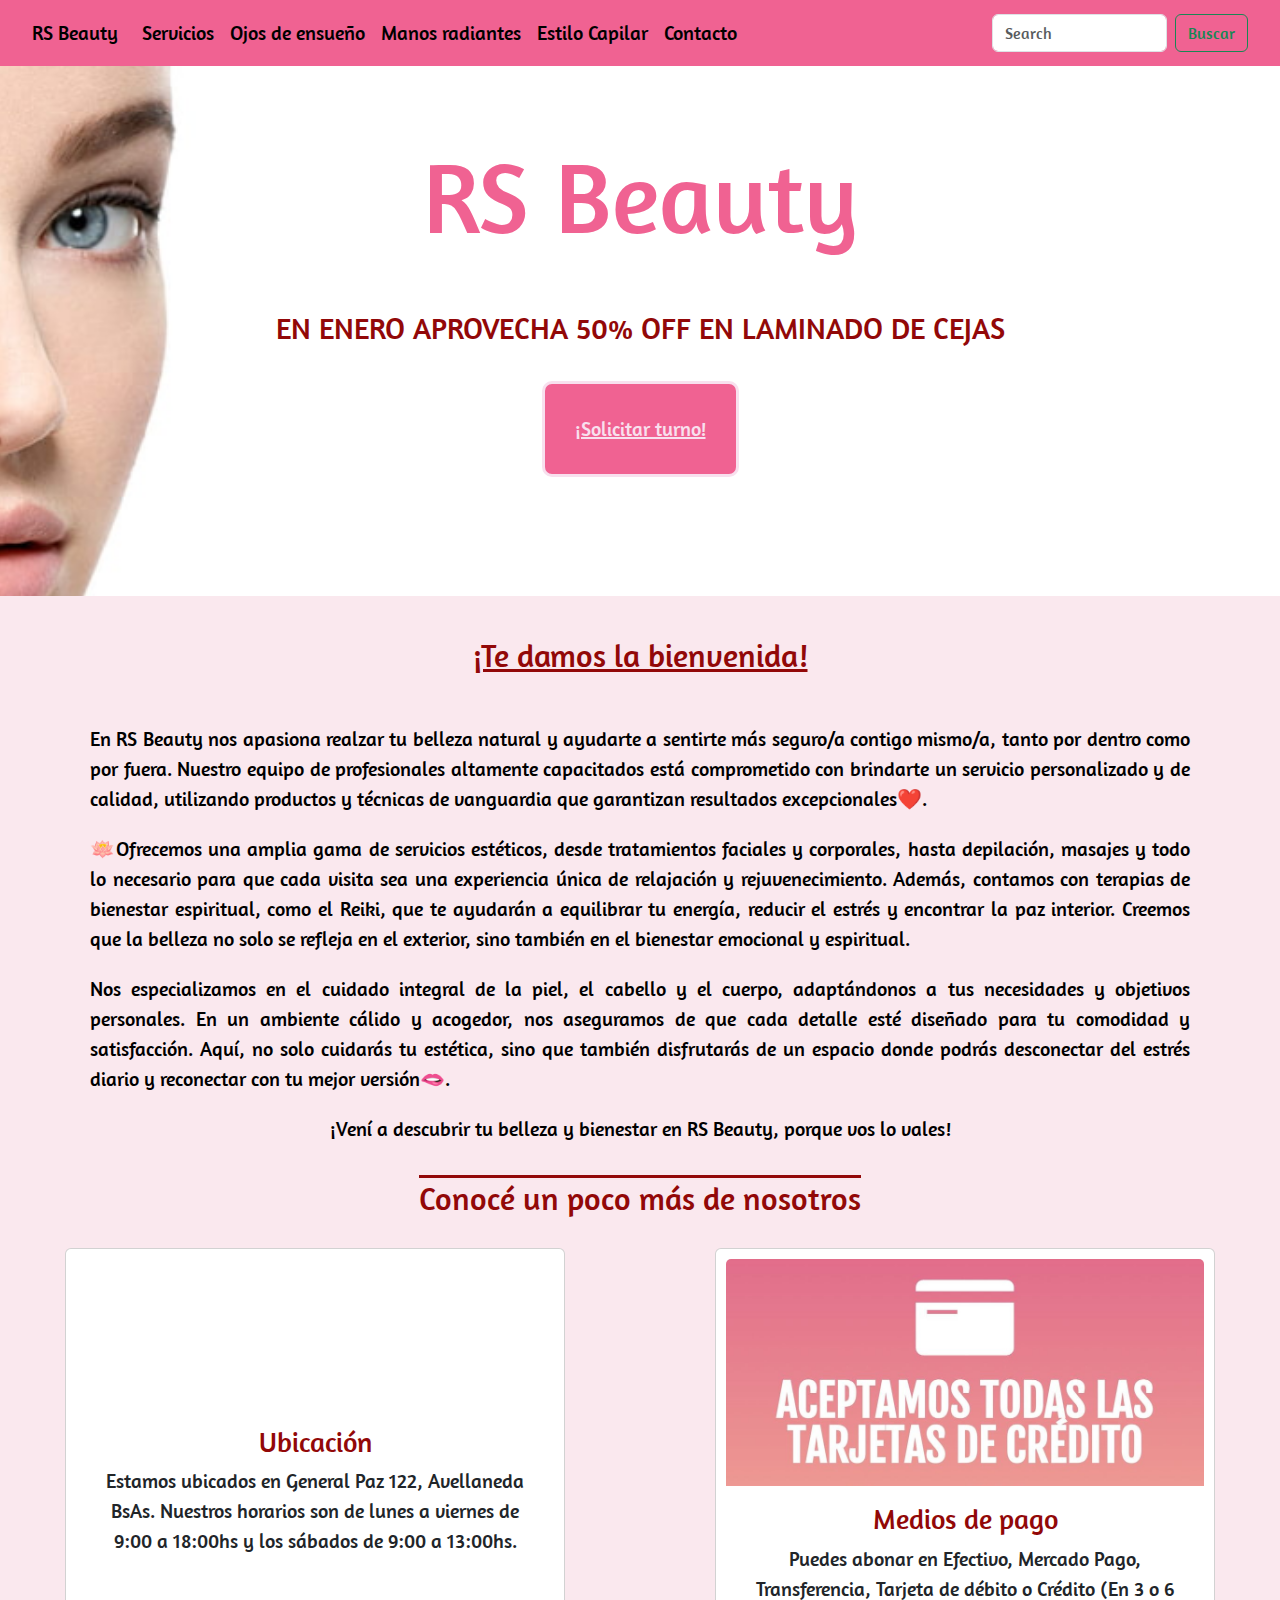
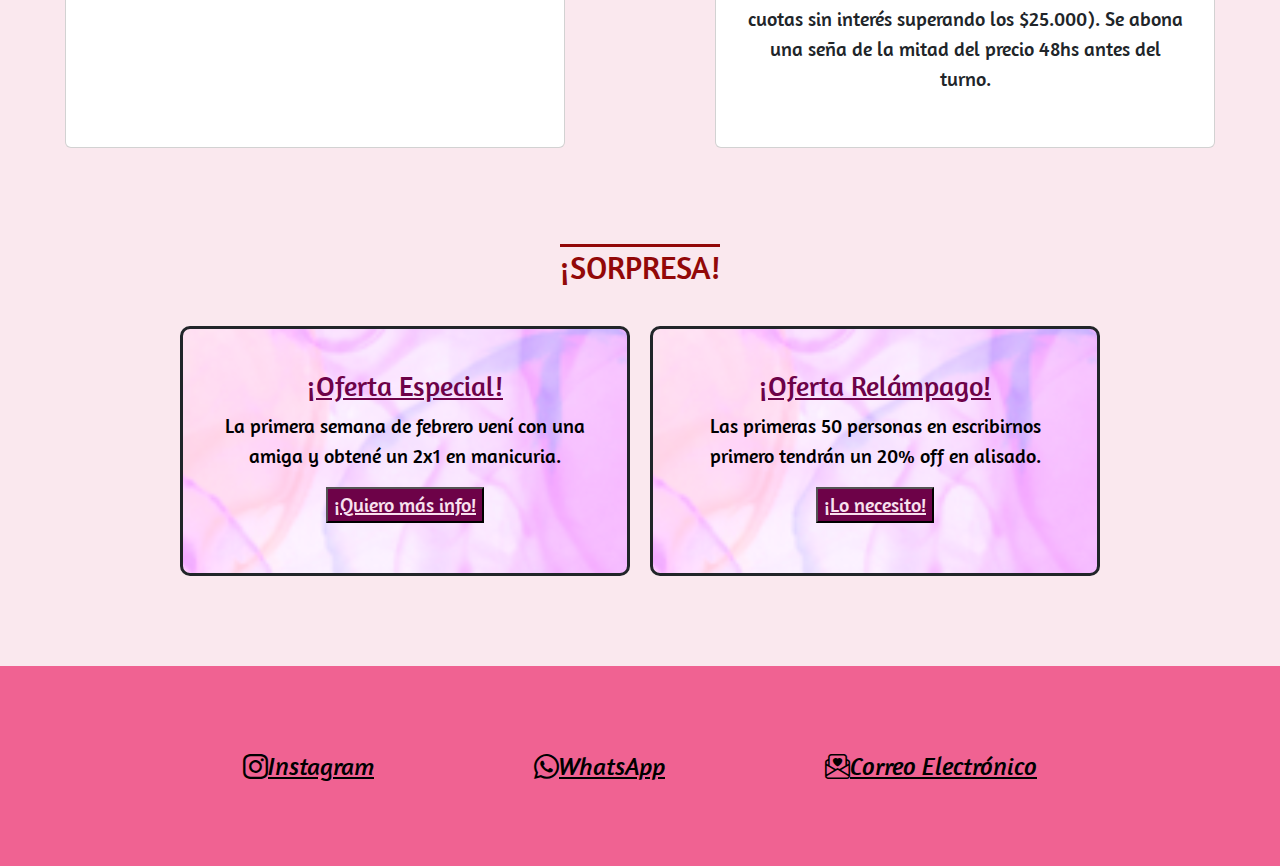
<file: index.html>
<!doctype html>
<html lang="en">
  <head>
    <meta charset="utf-8">
    <meta name="viewport" content="width=device-width, initial-scale=1">
    <meta name="description" content="Descubre los mejores servicios de estética: alisados, peinados, extensión de pestañas, diseño de cejas, manicura, depilación, reiki y masajes. Cuida tu bienestar y belleza en un solo lugar.">
    <meta name="keywords" content="estética, belleza, tratamientos, manicura, pedicura, peinados, alisado, pestañas, cejas, depilación, reiki, masajes, cosmética, maquillaje, cuidado, piel, bienestar, terapias, energía, uñas, capilar"> 
    <title>RS Beauty</title>
    <link href="https://cdn.jsdelivr.net/npm/bootstrap@5.3.3/dist/css/bootstrap.min.css" rel="stylesheet" integrity="sha384-QWTKZyjpPEjISv5WaRU9OFeRpok6YctnYmDr5pNlyT2bRjXh0JMhjY6hW+ALEwIH" crossorigin="anonymous">
    <link rel="stylesheet" href="./css/estilos.css">
    <link rel="stylesheet" href="https://cdnjs.cloudflare.com/ajax/libs/animate.css/4.1.1/animate.min.css"/>
    <link rel="icon" type="image/x-icon" href="./img/favicon.png">
  </head>

  <body>
    <header> <!-- ENCABEZADO -->
      <nav class="navbar navbar-expand-lg"> <!-- BARRA DE NAVEGACION -->
        <div class="container-fluid">
          <a class="navbar-brand" href="#">RS Beauty</a>
          <button class="navbar-toggler" type="button" data-bs-toggle="collapse" data-bs-target="#navbarSupportedContent" aria-controls="navbarSupportedContent" aria-expanded="false" aria-label="Toggle navigation">
            <span class="navbar-toggler-icon"></span>
          </button>
          <div class="collapse navbar-collapse" id="navbarSupportedContent">
            <ul class="navbar-nav me-auto mb-2 mb-lg-0">
              <li class="nav-item">
                <a class="nav-link" href="./pages/servicios.html">Servicios</a>
              </li>
              <li class="nav-item">
                <a class="nav-link" href="./pages/ojos.html">Ojos de ensueño</a>
              </li>
              <li class="nav-item">
                <a class="nav-link" href="./pages/manicuria.html">Manos radiantes</a>
              </li>
              <li class="nav-item">
                <a class="nav-link" href="./pages/peluqueria.html">Estilo Capilar</a>
              </li>
              <li class="nav-item">
                <a class="nav-link" href="#contacto">Contacto</a>
              </li>
            </ul>
            <form class="d-flex" role="search">
              <input class="form-control me-2" type="search" placeholder="Search" aria-label="Search">
              <button class="btn btn-outline-success" type="submit">Buscar</button>
            </form>
          </div>
        </div>
      </nav>
    </header>

    <main> <!-- CONTENIDO PRINCIPAL -->
      <section class="hero"> <!-- SECCION DE CONTENIDO -->
        <h1>RS Beauty</h1>
        <p class="animate__animated animate__bounce animate__heartBeat">EN ENERO APROVECHA 50% OFF EN LAMINADO DE CEJAS</p>
        <button type="button" class="boton"><a href="https://wa.me/1121565557" target="_blank">¡Solicitar turno!</a></button>
      </section>

      <section class="presentacion"> <!-- SECCION DE CONTENIDO -->
        <h2>¡Te damos la bienvenida!</h2>
        <p>En RS Beauty nos apasiona realzar tu belleza natural y ayudarte a sentirte más seguro/a contigo mismo/a, tanto por dentro como por fuera. Nuestro equipo de profesionales altamente capacitados está comprometido con brindarte un servicio personalizado y de calidad, utilizando productos y técnicas de vanguardia que garantizan resultados excepcionales❤️.</p>
        <p>🪷Ofrecemos una amplia gama de servicios estéticos, desde tratamientos faciales y corporales, hasta depilación, masajes y todo lo necesario para que cada visita sea una experiencia única de relajación y rejuvenecimiento. Además, contamos con terapias de bienestar espiritual, como el Reiki, que te ayudarán a equilibrar tu energía, reducir el estrés y encontrar la paz interior. Creemos que la belleza no solo se refleja en el exterior, sino también en el bienestar emocional y espiritual.</p>
        <p>Nos especializamos en el cuidado integral de la piel, el cabello y el cuerpo, adaptándonos a tus necesidades y objetivos personales. En un ambiente cálido y acogedor, nos aseguramos de que cada detalle esté diseñado para tu comodidad y satisfacción. Aquí, no solo cuidarás tu estética, sino que también disfrutarás de un espacio donde podrás desconectar del estrés diario y reconectar con tu mejor versión🫦.</p>
        <p class="texto">¡Vení a descubrir tu belleza y bienestar en RS Beauty, porque vos lo vales!</p>
      </section>

      <section class="datosimportantes"> <!-- SECCION DE CONTENIDO -->
        <h2>Conocé un poco más de nosotros</h2>

        <div class="datosimportantes-container">
          <div class="card" >
            <iframe src="https://www.google.com/maps/embed?pb=!1m18!1m12!1m3!1d3281.540786795752!2d-58.365027125011!3d-34.66629847293193!2m3!1f0!2f0!3f0!3m2!1i1024!2i768!4f13.1!3m3!1m2!1s0x95a3334f2e1b0ef1%3A0x464572e034587756!2sGral.%20Paz%20122%2C%20B1870%20Avellaneda%2C%20Provincia%20de%20Buenos%20Aires!5e0!3m2!1sen!2sar!4v1736721246218!5m2!1sen!2sar" loading="lazy" referrerpolicy="no-referrer-when-downgrade"></iframe>
            <div class="card-body">
              <h3>Ubicación</h3>
              <p class="card-text">Estamos ubicados en General Paz 122, Avellaneda BsAs. Nuestros horarios son de lunes a viernes de 9:00 a 18:00hs y los sábados de 9:00 a 13:00hs.</p>
            </div>
          </div>

          <div class="card" >
            <img src="./img/pagos.jpg" class="card-img-top" alt="Medios de pago">
            <div class="card-body">
              <h3>Medios de pago</h3>
              <p class="card-text">Puedes abonar en Efectivo, Mercado Pago, Transferencia, Tarjeta de débito o Crédito (En 3 o 6 cuotas sin interés superando los $25.000). Se abona una seña de la mitad del precio 48hs antes del turno.</p>
            </div>
          </div>
        </div>
      </section>
    </main>

    <aside> <!-- PROMOCION -->
      <section>
        <h2>¡SORPRESA!</h2>
      </section>
    
      <section class="aside-container">
        <div class="aside-promo1">
          <h3>¡Oferta Especial!</h3>
          <p>La primera semana de febrero vení con una amiga y obtené un 2x1 en manicuria.</p>
          <button type="button" class="asideboton" >
            <a href="https://wa.me/1121565557" target="_blank">¡Quiero más info!</a>
          </button>
        </div>
    
        <div class="aside-promo2">
          <h3>¡Oferta Relámpago!</h3>
          <p>Las primeras 50 personas en escribirnos primero tendrán un 20% off en alisado.</p>
          <button type="button" class="asideboton" >
            <a href="https://wa.me/1121565557" target="_blank">¡Lo necesito!</a>
          </button>
        </div>
      </section>
    </aside>

    <footer id="contacto"> <!-- PIE DE PAGINA -->
       <a href="https://www.instagram.com/rsbeautyok/" target="_blank"><i class="bi bi-instagram">Instagram</i></a>
       <a href="https://wa.me/1121565557" target="_blank"><i class="bi bi-whatsapp">WhatsApp</i></a> 
       <a href="mailto:brendanantes1@gmail.com" target="_blank"><i class="bi bi-envelope-paper-heart">Correo Electrónico</i></a> 
    </footer>

    <script src="https://cdn.jsdelivr.net/npm/bootstrap@5.3.3/dist/js/bootstrap.bundle.min.js" integrity="sha384-YvpcrYf0tY3lHB60NNkmXc5s9fDVZLESaAA55NDzOxhy9GkcIdslK1eN7N6jIeHz" crossorigin="anonymous"></script>
  </body>
</html>
</file>
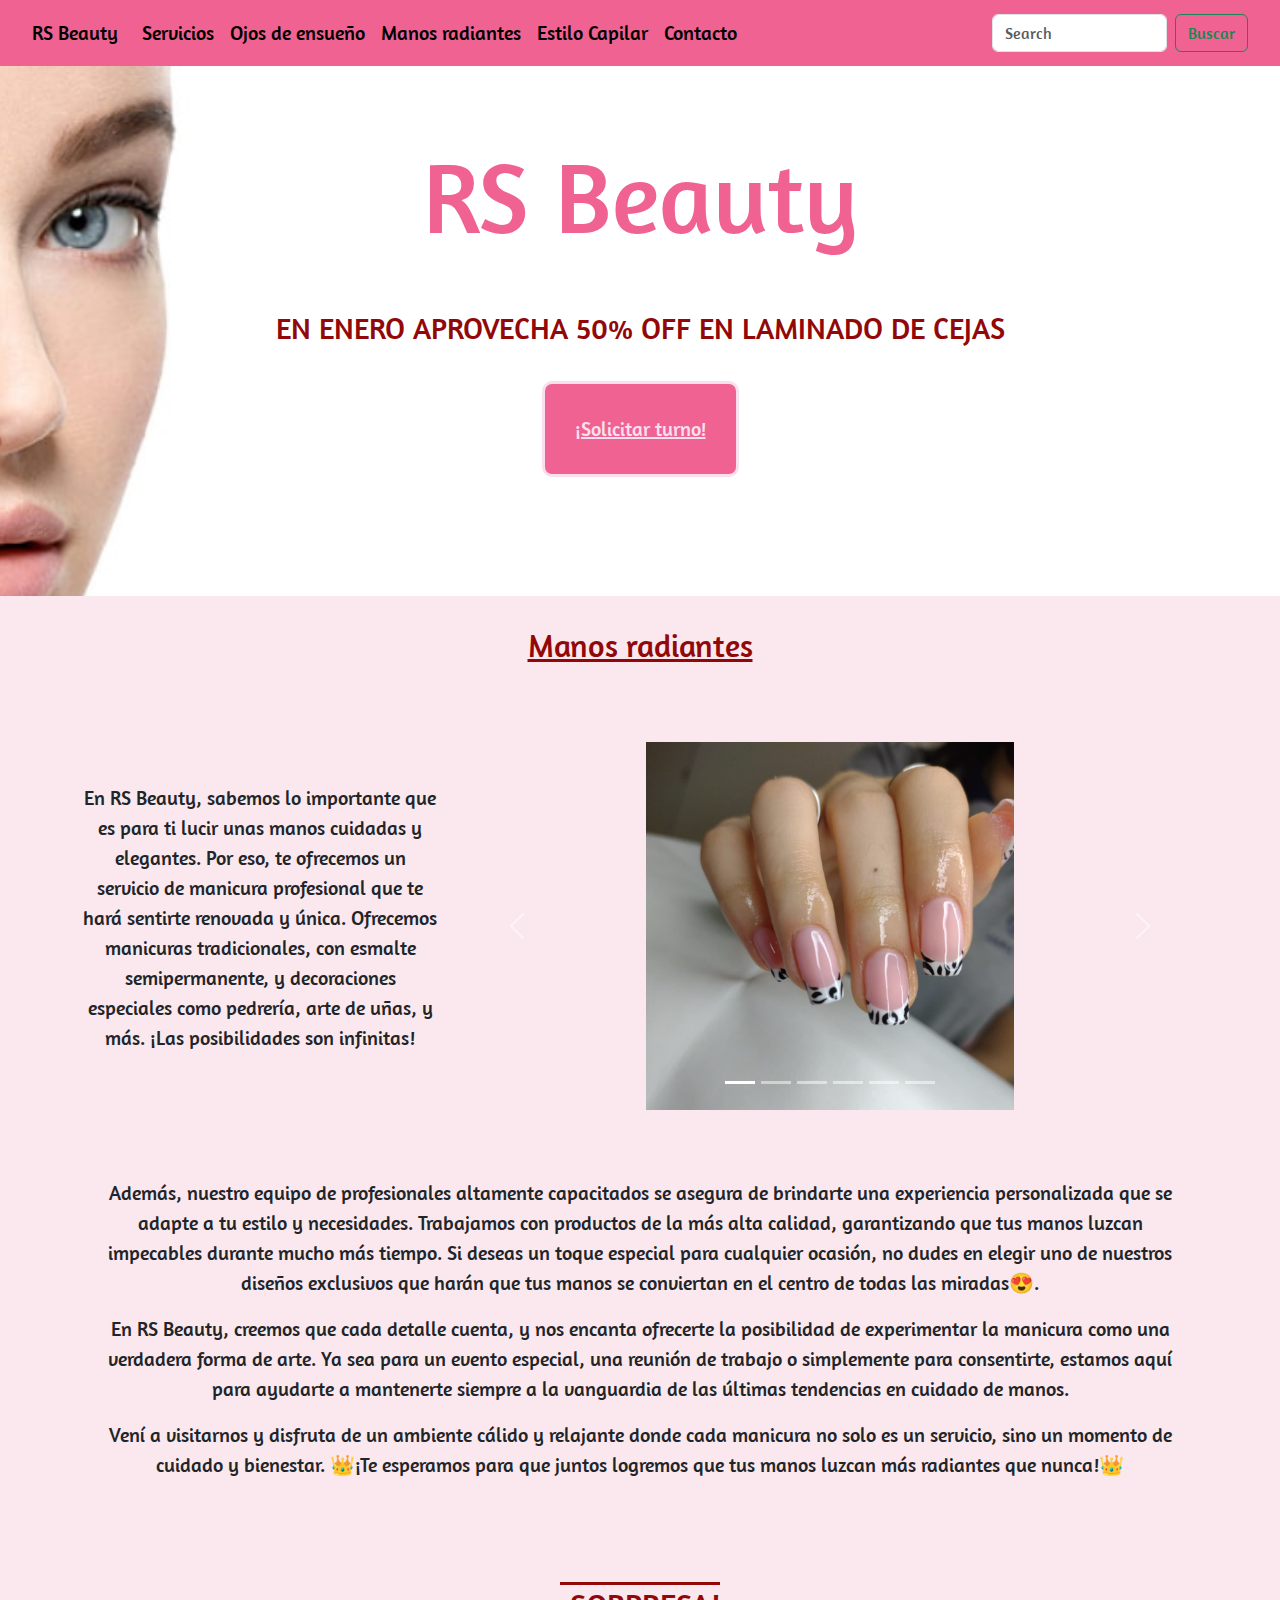
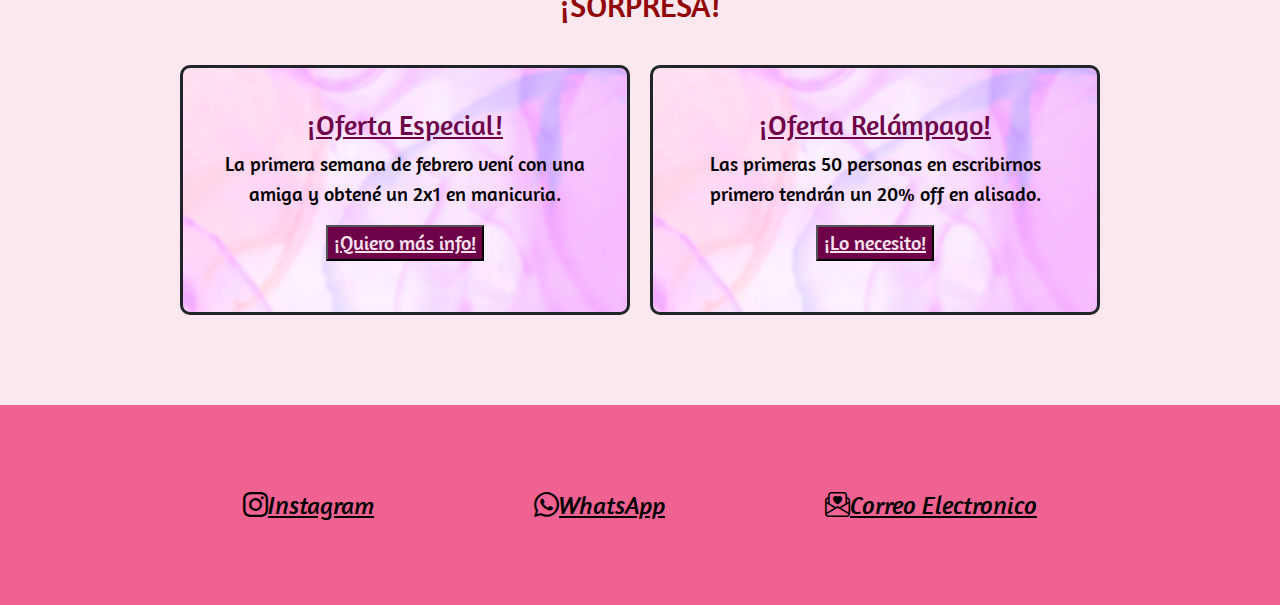
<file: pages/manicuria.html>
<!doctype html>
<html lang="en">
  <head>
    <meta charset="utf-8">
    <meta name="viewport" content="width=device-width, initial-scale=1">
    <meta name="description" content="Transforma tus manos con nuestros servicios de manicura. Disfruta de uñas impecables, diseños personalizados, esmaltado profesional y cuidado especializado. ¡Resalta tu belleza con nosotros!">
    <meta name="keywords" content="manicura, pedicura, uñas, esmaltado, perfectas, diseño, decoradas, semipermanente, común, gel, soft gel, acrílicas, cuidados, tratamientos, largas, saludables, esmalte, profesionales, personalizadas">
    <title>RS Beauty</title>
    <link href="https://cdn.jsdelivr.net/npm/bootstrap@5.3.3/dist/css/bootstrap.min.css" rel="stylesheet" integrity="sha384-QWTKZyjpPEjISv5WaRU9OFeRpok6YctnYmDr5pNlyT2bRjXh0JMhjY6hW+ALEwIH" crossorigin="anonymous">
    <link rel="stylesheet" href="../css/estilos.css">
    <link rel="icon" type="image/x-icon" href="../img/favicon.png">
  </head>

  <body>
    <header> <!--ENCABEZADO-->
      <nav class="navbar navbar-expand-lg"><!-- BARRA DE NAVEGACION-->
        <div class="container-fluid">
          <a class="navbar-brand" href="../index.html">RS Beauty</a>
          <button class="navbar-toggler" type="button" data-bs-toggle="collapse" data-bs-target="#navbarSupportedContent" aria-controls="navbarSupportedContent" aria-expanded="false" aria-label="Toggle navigation">
            <span class="navbar-toggler-icon"></span>
          </button>
          <div class="collapse navbar-collapse" id="navbarSupportedContent">
            <ul class="navbar-nav me-auto mb-2 mb-lg-0">
              <li class="nav-item">
                <a class="nav-link" href="./servicios.html">Servicios</a>
              </li>
              <li class="nav-item">
                <a class="nav-link" href="./ojos.html">Ojos de ensueño</a>
              </li>
              <li class="nav-item">
                <a class="nav-link" href="./manicuria.html">Manos radiantes</a>
              </li>
              </li>
              <li class="nav-item">
                <a class="nav-link" href="./peluqueria.html">Estilo Capilar</a>
              </li>
              <li class="nav-item">
                <a class="nav-link" href="#contacto">Contacto</a>
              </li>
            </ul>
            <form class="d-flex" role="search">
              <input class="form-control me-2" type="search" placeholder="Search" aria-label="Search">
              <button class="btn btn-outline-success" type="submit">Buscar</button>
            </form>
          </div>
        </div>
      </nav>
    </header>

    <main> <!-- CONTENIDO PRINCIPAL -->
      <section class="hero"> <!-- SECCION DE CONTENIDO -->
        <h1>RS Beauty</h1>
        <p>EN ENERO APROVECHA 50% OFF EN LAMINADO DE CEJAS</p>
        <button type="button" class="boton"><a href="https://wa.me/1121565557" target="_blank">¡Solicitar turno!</a></button>
      </section>
  
      <section class="disenosunas"> <!-- SECCION DE DISEÑOS DE UÑAS -->
        <div>
            <h2>Manos radiantes</h2>
        </div>
      
        <div class="container">
          <div class="row justify-content-center">
  
            <div class="justificado col-12 col-md-4 py-5 d-flex justify-content-center align-items-center">
              <p>En RS Beauty, sabemos lo importante que es para ti lucir unas manos cuidadas y elegantes. Por eso, te ofrecemos un servicio de manicura profesional que te hará sentirte renovada y única. Ofrecemos manicuras tradicionales, con esmalte semipermanente, y decoraciones especiales como pedrería, arte de uñas, y más. ¡Las posibilidades son infinitas!</p>
            </div>
  
            <div class="col-12 col-md-8 py-5 d-flex justify-content-center align-items-center">
              <div id="carouselExampleIndicators" class="carousel slide">
    
                <div class="carousel-indicators">
                  <button type="button" data-bs-target="#carouselExampleIndicators" data-bs-slide-to="0" class="active" aria-current="true" aria-label="Slide 1"></button>
                  <button type="button" data-bs-target="#carouselExampleIndicators" data-bs-slide-to="1" aria-label="Slide 2"></button>
                  <button type="button" data-bs-target="#carouselExampleIndicators" data-bs-slide-to="2" aria-label="Slide 3"></button>
                  <button type="button" data-bs-target="#carouselExampleIndicators" data-bs-slide-to="3" aria-label="Slide 4"></button>
                  <button type="button" data-bs-target="#carouselExampleIndicators" data-bs-slide-to="4" aria-label="Slide 5"></button>
                  <button type="button" data-bs-target="#carouselExampleIndicators" data-bs-slide-to="5" aria-label="Slide 6"></button>
                </div>
    
                <div class="carousel-inner">
                  <div class="carousel-item active">
                    <img src="../img/una1.png" class="d-block w-50" alt="Francesita con diseño de cebra">
                  </div>
                  <div class="carousel-item">
                    <img src="../img/una2.png" class="d-block w-50" alt="Diseño navideño con brillos">
                  </div>
                  <div class="carousel-item">
                    <img src="../img/una3.png" class="d-block w-50" alt="Diseño de brillos con leopardo en una uña">
                  </div>
                  <div class="carousel-item">
                    <img src="../img/una4.png" class="d-block w-50" alt="Color aqua con dos uñas con diseño ">
                  </div>
                  <div class="carousel-item">
                    <img src="../img/una5.png" class="d-block w-50" alt="Diseño rosa claro con detalles de leopardo">
                  </div>
                  <div class="carousel-item">
                    <img src="../img/una6.png" class="d-block w-50" alt="Color lila con una uña con brillos">
                  </div>
                </div>
                          
                <button class="carousel-control-prev" type="button" data-bs-target="#carouselExampleIndicators" data-bs-slide="prev">
                  <span class="carousel-control-prev-icon" aria-hidden="true"></span>
                  <span class="visually-hidden">Previous</span>
                </button>
                <button class="carousel-control-next" type="button" data-bs-target="#carouselExampleIndicators" data-bs-slide="next">
                  <span class="carousel-control-next-icon" aria-hidden="true"></span>
                  <span class="visually-hidden">Next</span>
                </button>
              </div>
            </div>
          </div>
        </div>
   
        <section class="manos">
          <p>Además, nuestro equipo de profesionales altamente capacitados se asegura de brindarte una experiencia personalizada que se adapte a tu estilo y necesidades. Trabajamos con productos de la más alta calidad, garantizando que tus manos luzcan impecables durante mucho más tiempo. Si deseas un toque especial para cualquier ocasión, no dudes en elegir uno de nuestros diseños exclusivos que harán que tus manos se conviertan en el centro de todas las miradas😍.</p>
          <p>En RS Beauty, creemos que cada detalle cuenta, y nos encanta ofrecerte la posibilidad de experimentar la manicura como una verdadera forma de arte. Ya sea para un evento especial, una reunión de trabajo o simplemente para consentirte, estamos aquí para ayudarte a mantenerte siempre a la vanguardia de las últimas tendencias en cuidado de manos.</p>
          <p>Vení a visitarnos y disfruta de un ambiente cálido y relajante donde cada manicura no solo es un servicio, sino un momento de cuidado y bienestar. 👑¡Te esperamos para que juntos logremos que tus manos luzcan más radiantes que nunca!👑</p>
        </section>
      </section>
    </main>
  

    <aside> <!-- PROMOCION -->
      <section>
        <h2>¡SORPRESA!</h2>
      </section>
    
      <section class="aside-container">
        <div class="aside-promo1">
          <h3>¡Oferta Especial!</h3>
          <p>La primera semana de febrero vení con una amiga y obtené un 2x1 en manicuria.</p>
          <button type="button" class="asideboton">
            <a href="https://wa.me/1121565557" target="_blank">¡Quiero más info!</a>
          </button>
        </div>
    
        <div class="aside-promo2">
          <h3>¡Oferta Relámpago!</h3>
          <p>Las primeras 50 personas en escribirnos primero tendrán un 20% off en alisado.</p>
          <button type="button" class="asideboton">
            <a href="https://wa.me/1121565557" target="_blank">¡Lo necesito!</a>
          </button>
        </div>
      </section>
    </aside>

    <footer id="contacto"> <!--PIE DE PAGINA-->
       <a href="https://www.instagram.com/rsbeautyok/" target="_blank"><i class="bi bi-instagram">Instagram</i></a>
       <a href="https://wa.me/1121565557" target="_blank"><i class="bi bi-whatsapp">WhatsApp</i></a> 
       <a href="mailto: brendanantes1@gmail.com" target="_blank"><i class="bi bi-envelope-paper-heart">Correo Electronico</i></a> 
    </footer>

    <script src="https://cdn.jsdelivr.net/npm/bootstrap@5.3.3/dist/js/bootstrap.bundle.min.js" integrity="sha384-YvpcrYf0tY3lHB60NNkmXc5s9fDVZLESaAA55NDzOxhy9GkcIdslK1eN7N6jIeHz" crossorigin="anonymous"></script>
  </body>
</html>
</file>
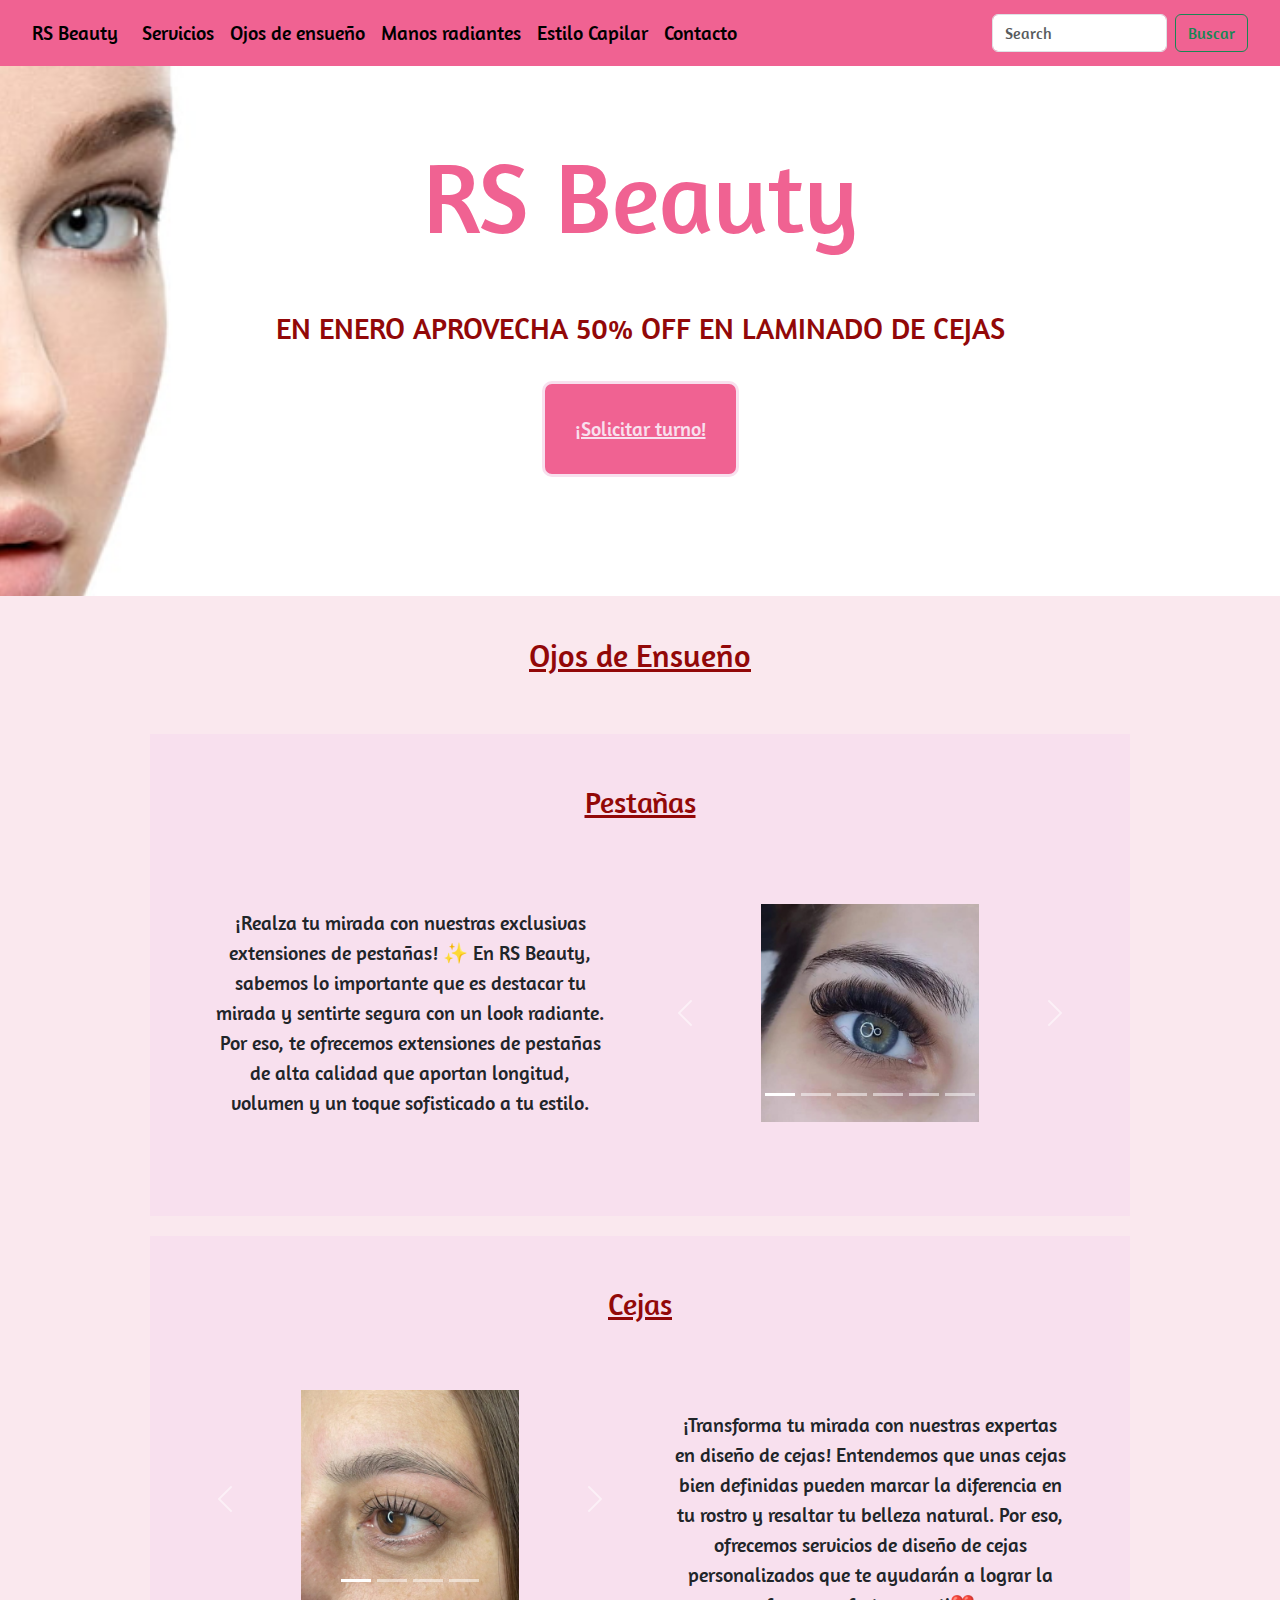
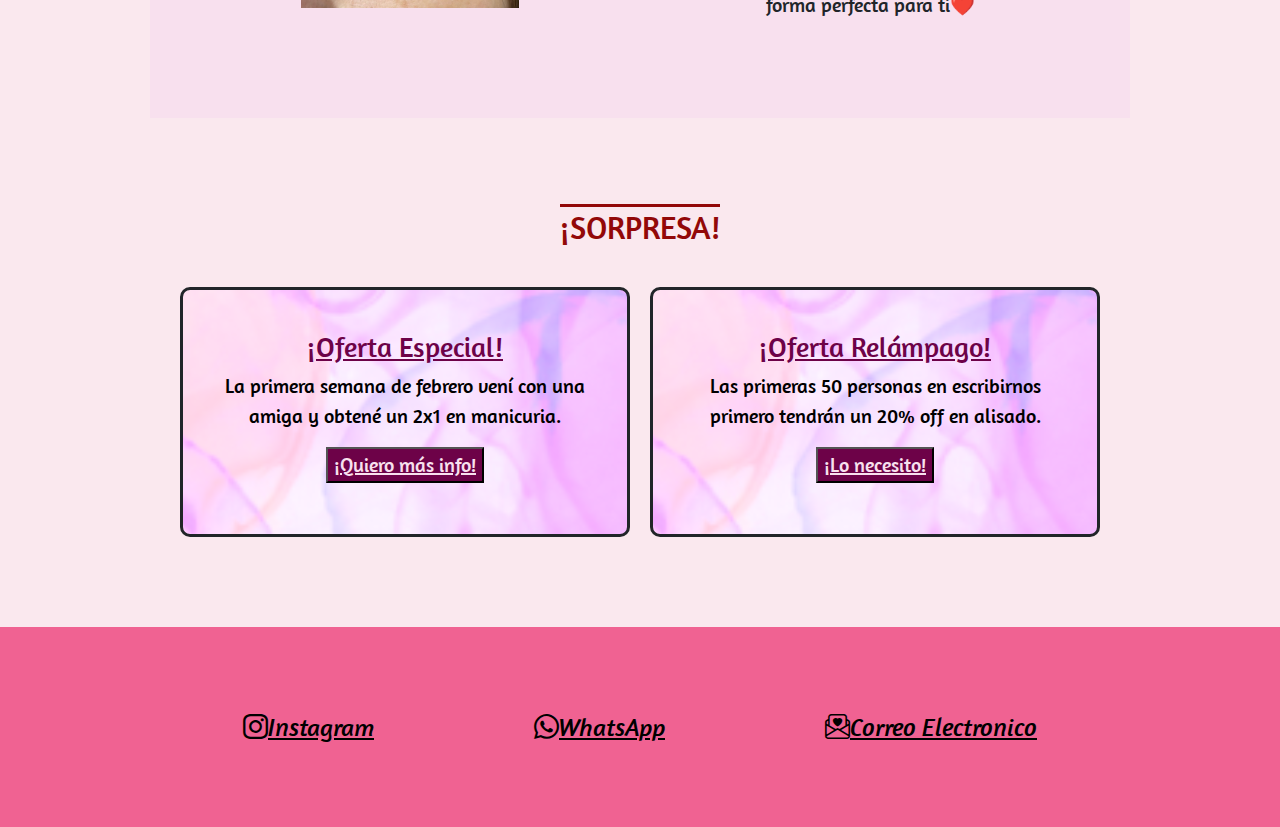
<file: pages/ojos.html>
<!doctype html>
<html lang="en">
  <head>
    <meta charset="utf-8">
    <meta name="viewport" content="width=device-width, initial-scale=1">
    <meta name="description" content="Resalta tu mirada con nuestros servicios de diseño de cejas y extensión de pestañas. Ofrecemos un acabado natural y sofisticado para unas cejas definidas y unas pestañas largas y voluminosas. ¡Déjate sorprender por nuestros expertos!">
    <meta name="keywords" content="ojos, mirada, pestañas, extensión, lifting,  alargamiento, naturales, volumen, largas,  cejas, diseño, laminado, definidas,  depilación, perfectas, belleza, profesional, cera"> 
    <title>RS Beauty</title>
    <link href="https://cdn.jsdelivr.net/npm/bootstrap@5.3.3/dist/css/bootstrap.min.css" rel="stylesheet" integrity="sha384-QWTKZyjpPEjISv5WaRU9OFeRpok6YctnYmDr5pNlyT2bRjXh0JMhjY6hW+ALEwIH" crossorigin="anonymous">
    <link rel="stylesheet" href="../css/estilos.css">
    <link rel="icon" type="image/x-icon" href="../img/favicon.png">
  </head>

  <body>
    <header> <!-- ENCABEZADO -->
      <nav class="navbar navbar-expand-lg"> <!-- BARRA DE NAVEGACION -->
        <div class="container-fluid">
          <a class="navbar-brand" href="../index.html">RS Beauty</a>
          <button class="navbar-toggler" type="button" data-bs-toggle="collapse" data-bs-target="#navbarSupportedContent" aria-controls="navbarSupportedContent" aria-expanded="false" aria-label="Toggle navigation">
            <span class="navbar-toggler-icon"></span>
          </button>
          <div class="collapse navbar-collapse" id="navbarSupportedContent">
            <ul class="navbar-nav me-auto mb-2 mb-lg-0">
              <li class="nav-item"><a class="nav-link" href="./servicios.html">Servicios</a></li>
              <li class="nav-item"><a class="nav-link" href="./ojos.html">Ojos de ensueño</a></li>
              <li class="nav-item"><a class="nav-link" href="./manicuria.html">Manos radiantes</a></li>
              <li class="nav-item"><a class="nav-link" href="./peluqueria.html">Estilo Capilar</a></li>
              <li class="nav-item"><a class="nav-link" href="#contacto">Contacto</a></li>
            </ul>
            <form class="d-flex" role="search">
              <input class="form-control me-2" type="search" placeholder="Search" aria-label="Search">
              <button class="btn btn-outline-success" type="submit">Buscar</button>
            </form>
          </div>
        </div>
      </nav>
    </header>

    <main> <!-- CONTENIDO PRINCIPAL -->
      <section class="hero"> <!-- SECCION DE CONTENIDO -->
        <h1>RS Beauty</h1>
        <p>EN ENERO APROVECHA 50% OFF EN LAMINADO DE CEJAS</p>
        <button type="button" class="boton">
          <a href="https://wa.me/1121565557" target="_blank">¡Solicitar turno!</a>
        </button>
      </section>

      <div class="disenoojos">
        <section>
          <h2>Ojos de Ensueño</h2>
        </section>

        <section class="pestañas"> <!-- SECCION CARRUSEL PESTAÑAS -->
          <h3>Pestañas</h3>

          <div class="container">
            <section class="row justify-content-center">
              <div class="col-12 col-md-6 py-5 d-flex justify-content-center align-items-center">
                <p>¡Realza tu mirada con nuestras exclusivas extensiones de pestañas! ✨
                  En RS Beauty, sabemos lo importante que es destacar tu mirada y sentirte segura con un look radiante. Por eso, te ofrecemos extensiones de pestañas de alta calidad que aportan longitud, volumen y un toque sofisticado a tu estilo.
                </p>
              </div>

              <div class="col-12 col-md-6 py-5 d-flex justify-content-center align-items-center">
                <div id="carouselPestañas" class="carousel slide">
                  <div class="carousel-indicators">
                    <button type="button" data-bs-target="#carouselPeinados" data-bs-slide-to="0" class="active" aria-current="true" aria-label="Slide 1"></button>
                    <button type="button" data-bs-target="#carouselPeinados" data-bs-slide-to="1" aria-label="Slide 2"></button>
                    <button type="button" data-bs-target="#carouselPeinados" data-bs-slide-to="2" aria-label="Slide 3"></button>
                    <button type="button" data-bs-target="#carouselPeinados" data-bs-slide-to="3" aria-label="Slide 4"></button>
                    <button type="button" data-bs-target="#carouselPeinados" data-bs-slide-to="4" aria-label="Slide 5"></button>
                    <button type="button" data-bs-target="#carouselPeinados" data-bs-slide-to="5" aria-label="Slide 6"></button>
                  </div>
                  <div class="carousel-inner">
                    <div class="carousel-item active">
                      <img src="../img/pestanas1.png" class="w-50" alt="Extensiones de pestañas de Mica">
                    </div>
                    <div class="carousel-item">
                      <img src="../img/pestanas2.png" class="w-50" alt="Extensiones de pestañas de Belu">
                    </div>
                    <div class="carousel-item">
                      <img src="../img/pestanas3.png" class="w-50" alt="Extensiones de pestañas de Sofi">
                    </div>
                    <div class="carousel-item">
                      <img src="../img/pestanas4.png" class="w-50" alt="Extensiones de pestañas de Joa">
                    </div>
                    <div class="carousel-item">
                      <img src="../img/pestanas5.png" class="w-50" alt="Extensiones de pestañas de Bel">
                    </div>
                    <div class="carousel-item">
                      <img src="../img/pestanas6.png" class="w-50" alt="Extensiones de pestañas de Tati">
                    </div>
                  </div>
                  <button class="carousel-control-prev" type="button" data-bs-target="#carouselPestañas" data-bs-slide="prev">
                    <span class="carousel-control-prev-icon" aria-hidden="true"></span>
                    <span class="visually-hidden">Previous</span>
                  </button>
                  <button class="carousel-control-next" type="button" data-bs-target="#carouselPestañas" data-bs-slide="next">
                    <span class="carousel-control-next-icon" aria-hidden="true"></span>
                    <span class="visually-hidden">Next</span>
                  </button>
                </div>
              </div>
            </section>
          </div>
        </section>

        <section class="cejas"> <!-- SECCION CARRUSEL CEJAS -->
          <h3>Cejas</h3>

          <div class="container">
            <section class="row justify-content-center">
              <div class="col-12 col-md-6 py-5">
                <div id="carouselExampleIndicators" class="carousel slide">
      
                  <div class="carousel-indicators">
                    <button type="button" data-bs-target="#carouselExampleIndicators" data-bs-slide-to="0" class="active" aria-current="true" aria-label="Slide 1"></button>
                    <button type="button" data-bs-target="#carouselExampleIndicators" data-bs-slide-to="1" aria-label="Slide 2"></button>
                    <button type="button" data-bs-target="#carouselExampleIndicators" data-bs-slide-to="2" aria-label="Slide 3"></button>
                    <button type="button" data-bs-target="#carouselExampleIndicators" data-bs-slide-to="3" aria-label="Slide 4"></button>
                  </div>
      
                  <div class="carousel-inner">
                    <div class="carousel-item active">
                      <img src="../img/cejas1.png" class="w-50" alt="Laminado de cejas Pau">
                    </div>
                    <div class="carousel-item">
                      <img src="../img/cejas3.png" class="w-50" alt="Depilacion de cejas Mati">
                    </div>
                    <div class="carousel-item">
                      <img src="../img/cejas2.png" class="w-50" alt="Laminado de cejas Ro">
                    </div>
                    <div class="carousel-item">
                      <img src="../img/cejas4.png" class="w-50" alt="Depilacion de cejas Nico">
                    </div>
                  </div>
                            
                  <button class="carousel-control-prev" type="button" data-bs-target="#carouselExampleIndicators" data-bs-slide="prev">
                    <span class="carousel-control-prev-icon" aria-hidden="true"></span>
                    <span class="visually-hidden">Previous</span>
                  </button>
                  <button class="carousel-control-next" type="button" data-bs-target="#carouselExampleIndicators" data-bs-slide="next">
                    <span class="carousel-control-next-icon" aria-hidden="true"></span>
                    <span class="visually-hidden">Next</span>
                  </button>
                </div>
              </div>
              
              <div class="col-12 col-md-6 py-5">
                <p>¡Transforma tu mirada con nuestras expertas en diseño de cejas! Entendemos que unas cejas bien definidas pueden marcar la diferencia en tu rostro y resaltar tu belleza natural. Por eso, ofrecemos servicios de diseño de cejas personalizados que te ayudarán a lograr la forma perfecta para ti❤️</p>
              </div>
            </section>
          </div>
        </section>
    </main>

    <aside> <!-- PROMOCION -->
      <section>
        <h2>¡SORPRESA!</h2>
      </section>

      <section class="aside-container">
        <div class="aside-promo1">
          <h3>¡Oferta Especial!</h3>
          <p>La primera semana de febrero vení con una amiga y obtené un 2x1 en manicuria.</p>
          <button type="button" class="asideboton">
            <a href="https://wa.me/1121565557" target="_blank">¡Quiero más info!</a>
          </button>
        </div>

        <div class="aside-promo2">
          <h3>¡Oferta Relámpago!</h3>
          <p>Las primeras 50 personas en escribirnos primero tendrán un 20% off en alisado.</p>
          <button type="button" class="asideboton">
            <a href="https://wa.me/1121565557" target="_blank">¡Lo necesito!</a>
          </button>
        </div>
      </section>
    </aside>

    <footer id="contacto"> <!-- PIE DE PAGINA -->
      <a href="https://www.instagram.com/rsbeautyok/" target="_blank"><i class="bi bi-instagram">Instagram</i></a>
      <a href="https://wa.me/1121565557" target="_blank"><i class="bi bi-whatsapp">WhatsApp</i></a>
      <a href="mailto: brendanantes1@gmail.com" target="_blank"><i class="bi bi-envelope-paper-heart">Correo Electronico</i></a>
    </footer>

    <script src="https://cdn.jsdelivr.net/npm/bootstrap@5.3.3/dist/js/bootstrap.bundle.min.js" integrity="sha384-YvpcrYf0tY3lHB60NNkmXc5s9fDVZLESaAA55NDzOxhy9GkcIdslK1eN7N6jIeHz" crossorigin="anonymous"></script>
  </body>
</html>
</file>
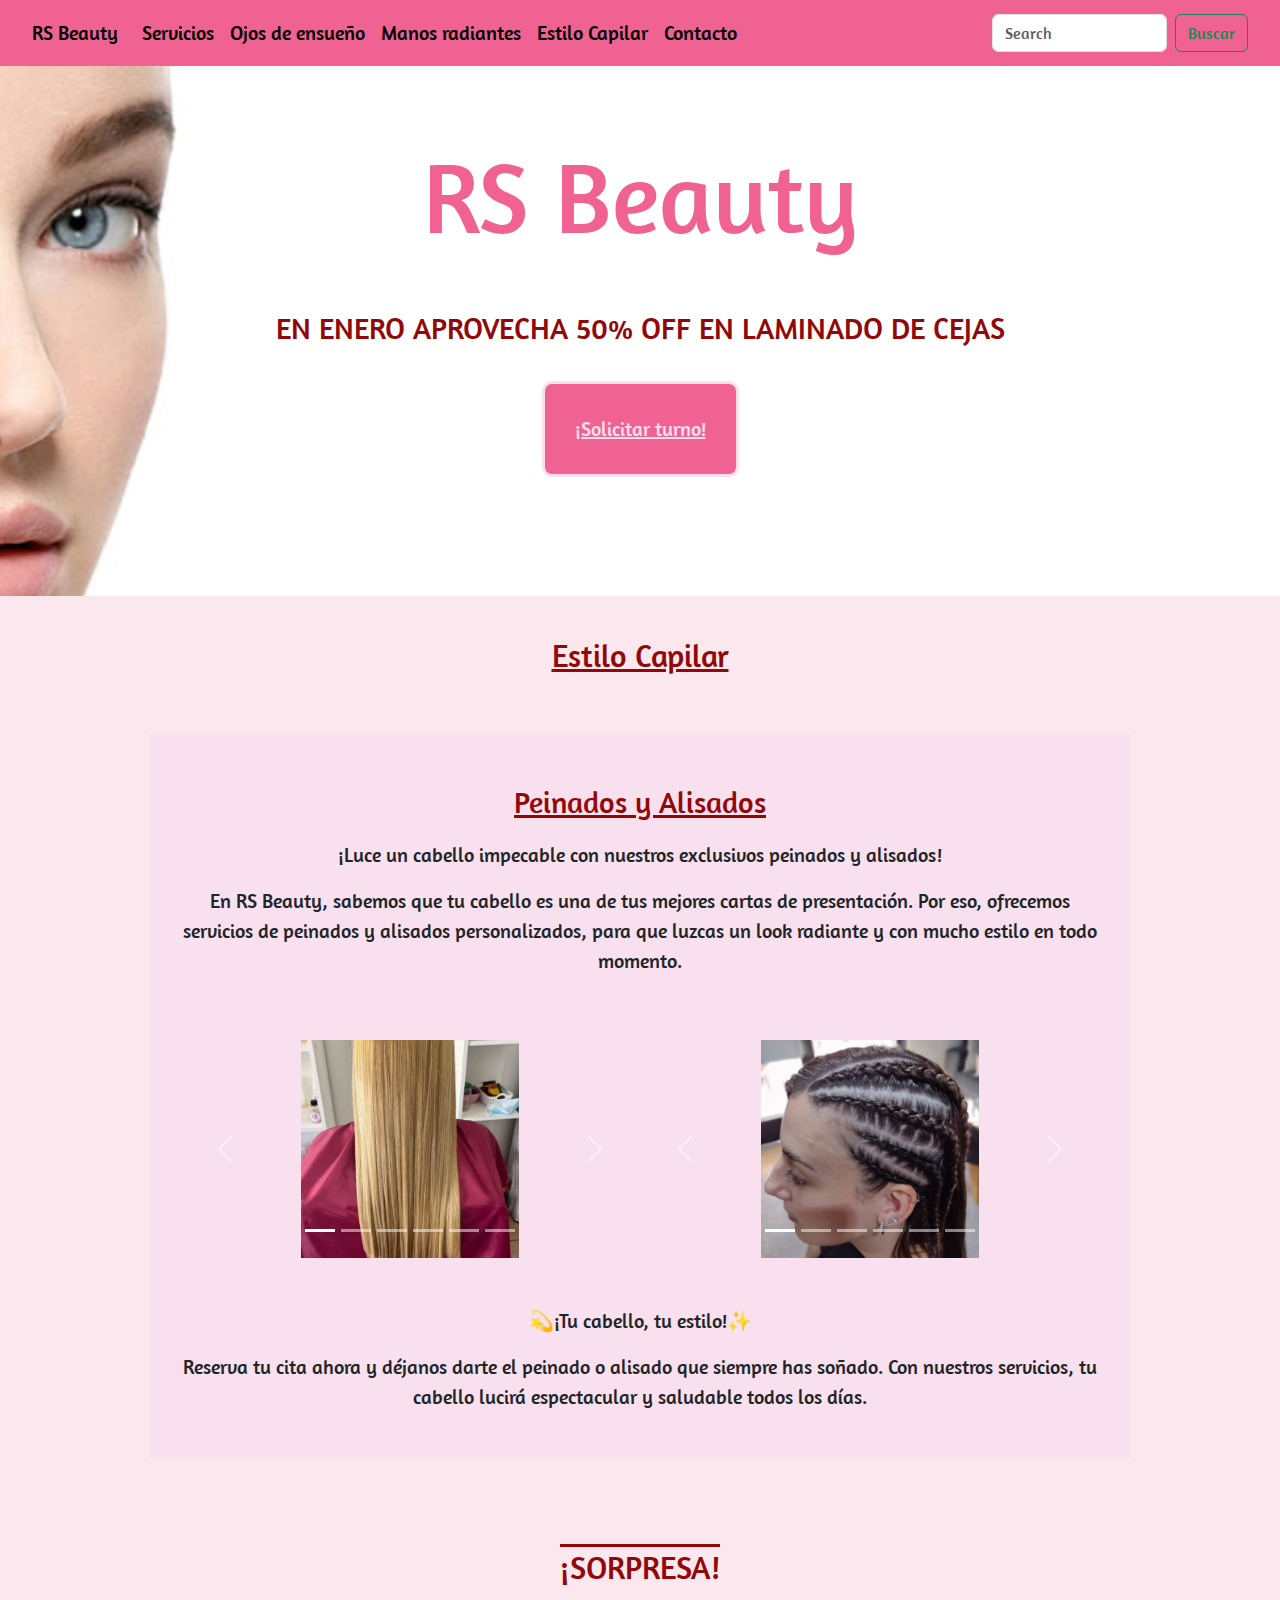
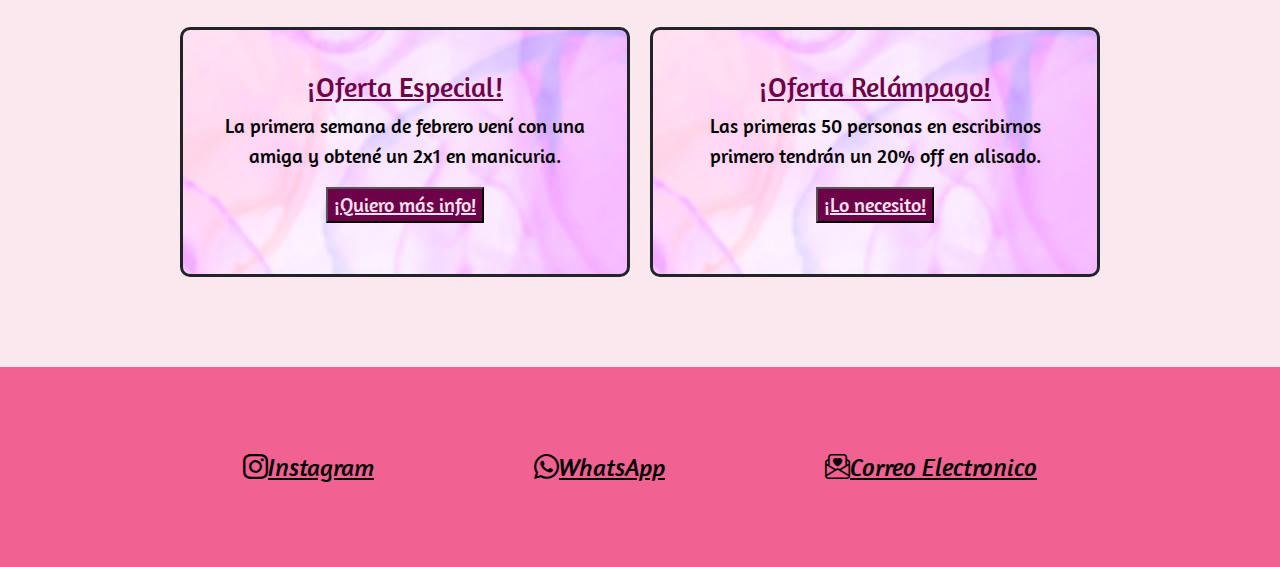
<file: pages/peluqueria.html>
<!doctype html>
<html lang="en">
  <head>
    <meta charset="utf-8">
    <meta name="viewport" content="width=device-width, initial-scale=1">
    <meta name="description" content="Realza tu look con nuestros servicios de peinados y alisados profesionales. Logra un cabello lacio, brillante y perfectamente estilizado. ¡Déjanos cuidar tu cabello con el mejor toque de belleza!">
    <meta name="keywords" content="peinados, alisado, cortes, cabello, pelo, estilizado, fiesta, boda, cumpleaños, elegantes, profesional,  lacio, tratamientos, capilares, cuidado, permanente, brasileño, formol, natural, keratina"> 
    <title>RS Beauty</title>
    <link href="https://cdn.jsdelivr.net/npm/bootstrap@5.3.3/dist/css/bootstrap.min.css" rel="stylesheet" integrity="sha384-QWTKZyjpPEjISv5WaRU9OFeRpok6YctnYmDr5pNlyT2bRjXh0JMhjY6hW+ALEwIH" crossorigin="anonymous">
    <link rel="stylesheet" href="../css/estilos.css">
    <link rel="icon" type="image/x-icon" href="../img/favicon.png">
  </head>

  <body>
    <header> <!--ENCABEZADO-->
      <nav class="navbar navbar-expand-lg"><!-- BARRA DE NAVEGACION-->
        <div class="container-fluid">
          <a class="navbar-brand" href="../index.html">RS Beauty</a>
          <button class="navbar-toggler" type="button" data-bs-toggle="collapse" data-bs-target="#navbarSupportedContent" aria-controls="navbarSupportedContent" aria-expanded="false" aria-label="Toggle navigation">
            <span class="navbar-toggler-icon"></span>
          </button>
          <div class="collapse navbar-collapse" id="navbarSupportedContent">
            <ul class="navbar-nav me-auto mb-2 mb-lg-0">
              <li class="nav-item">
                <a class="nav-link" href="./servicios.html">Servicios</a>
              </li>
              <li class="nav-item">
                <a class="nav-link" href="./ojos.html">Ojos de ensueño</a>
              </li>
              <li class="nav-item">
                <a class="nav-link" href="./manicuria.html">Manos radiantes</a>
              </li>
              </li>
              <li class="nav-item">
                <a class="nav-link" href="./peluqueria.html">Estilo Capilar</a>
              </li>
              <li class="nav-item">
                <a class="nav-link" href="#contacto">Contacto</a>
              </li>
            </ul>
            <form class="d-flex" role="search">
              <input class="form-control me-2" type="search" placeholder="Search" aria-label="Search">
              <button class="btn btn-outline-success" type="submit">Buscar</button>
            </form>
          </div>
        </div>
      </nav>
    </header>

    <main> <!-- CONTENIDO PRINCIPAL -->
      <section class="hero"> <!-- SECCION DE CONTENIDO -->
          <h1>RS Beauty</h1>
          <p>EN ENERO APROVECHA 50% OFF EN LAMINADO DE CEJAS</p>
          <button type="button" class="boton">
            <a href="https://wa.me/1121565557" target="_blank">¡Solicitar turno!</a>
          </button>
      </section>
    
      <div class="disenopelo">
        <section>
          <h2>Estilo Capilar</h2>
        </section>
    
        <section class="pelo"> <!-- SECCION CARRUSEL ALISADOS -->
          <div>
            <h3> Peinados y Alisados</h3>
            <p> ¡Luce un cabello impecable con nuestros exclusivos peinados y alisados!</p>
            <p> En RS Beauty, sabemos que tu cabello es una de tus mejores cartas de presentación. Por eso, ofrecemos servicios de peinados y alisados personalizados, para que luzcas un look radiante y con mucho estilo en todo momento.</p>
          </div>
    
          <div class="container">
            <div class="row justify-content-center">
              
              <div class="col-12 col-md-6 py-5 d-flex justify-content-center">
                <div id="carouselAlisados" class="carousel slide">
                  <div class="carousel-indicators">
                    <button type="button" data-bs-target="#carouselAlisados" data-bs-slide-to="0" class="active" aria-current="true" aria-label="Slide 1"></button>
                    <button type="button" data-bs-target="#carouselAlisados" data-bs-slide-to="1" aria-label="Slide 2"></button>
                    <button type="button" data-bs-target="#carouselAlisados" data-bs-slide-to="2" aria-label="Slide 3"></button>
                    <button type="button" data-bs-target="#carouselAlisados" data-bs-slide-to="3" aria-label="Slide 4"></button>
                    <button type="button" data-bs-target="#carouselAlisados" data-bs-slide-to="4" aria-label="Slide 5"></button>
                    <button type="button" data-bs-target="#carouselAlisados" data-bs-slide-to="5" aria-label="Slide 6"></button>
                  </div>
                  
                  <div class="carousel-inner">
                    <div class="carousel-item active">
                      <img src="../img/alisado1.png" class="w-50" alt="Alisado de Sole">
                    </div>
                    <div class="carousel-item">
                      <img src="../img/alisado2.png" class="w-50" alt="Alisado de Pili">
                    </div>
                    <div class="carousel-item">
                      <img src="../img/alisado3.png" class="w-50" alt="Alisado de Lau">
                    </div>
                    <div class="carousel-item">
                      <img src="../img/alisado4.png" class="w-50" alt="Alisado de Noe">
                    </div>
                    <div class="carousel-item">
                      <img src="../img/alisado5.png" class="w-50" alt="Alisado de Cami">
                    </div>
                    <div class="carousel-item">
                      <img src="../img/alisado6.png" class="w-50" alt="Alisado de Pau">
                    </div>
                  </div>
                  
                  <button class="carousel-control-prev" type="button" data-bs-target="#carouselAlisados" data-bs-slide="prev">
                    <span class="carousel-control-prev-icon" aria-hidden="true"></span>
                    <span class="visually-hidden">Previous</span>
                  </button>
                  <button class="carousel-control-next" type="button" data-bs-target="#carouselAlisados" data-bs-slide="next">
                    <span class="carousel-control-next-icon" aria-hidden="true"></span>
                    <span class="visually-hidden">Next</span>
                  </button>
                </div>
              </div>
    
              <div class="col-12 col-md-6 py-5 d-flex justify-content-center">
                <div id="carouselPeinados" class="carousel slide">
                  <div class="carousel-indicators">
                    <button type="button" data-bs-target="#carouselPeinados" data-bs-slide-to="0" class="active" aria-current="true" aria-label="Slide 1"></button>
                    <button type="button" data-bs-target="#carouselPeinados" data-bs-slide-to="1" aria-label="Slide 2"></button>
                    <button type="button" data-bs-target="#carouselPeinados" data-bs-slide-to="2" aria-label="Slide 3"></button>
                    <button type="button" data-bs-target="#carouselPeinados" data-bs-slide-to="3" aria-label="Slide 4"></button>
                    <button type="button" data-bs-target="#carouselPeinados" data-bs-slide-to="4" aria-label="Slide 5"></button>
                    <button type="button" data-bs-target="#carouselPeinados" data-bs-slide-to="5" aria-label="Slide 6"></button>
                  </div>
                  
                  <div class="carousel-inner">
                    <div class="carousel-item active">
                      <img src="../img/peinado 1.png" class="w-50" alt="Peinado de Lu">
                    </div>
                    <div class="carousel-item">
                      <img src="../img/peinado2.png" class="w-50" alt="Peinado de Mia">
                    </div>
                    <div class="carousel-item">
                      <img src="../img/peinado4.png" class="w-50" alt="Peinado de Mile">
                    </div>
                    <div class="carousel-item">
                      <img src="../img/peinado5.png" class="w-50" alt="Peinado de Jose">
                    </div>
                    <div class="carousel-item">
                      <img src="../img/peinado6.png" class="w-50" alt="Peinado de Carlu">
                    </div>
                    <div class="carousel-item">
                      <img src="../img/peinado3.png" class="w-50" alt="Peinado de Tati">
                    </div>
                  </div>
                  
                  <button class="carousel-control-prev" type="button" data-bs-target="#carouselPeinados" data-bs-slide="prev">
                    <span class="carousel-control-prev-icon" aria-hidden="true"></span>
                    <span class="visually-hidden">Previous</span>
                  </button>
                  <button class="carousel-control-next" type="button" data-bs-target="#carouselPeinados" data-bs-slide="next">
                    <span class="carousel-control-next-icon" aria-hidden="true"></span>
                    <span class="visually-hidden">Next</span>
                  </button>
                </div>
              </div>
            </div>
          </div>
        
          <div>
            <p>💫¡Tu cabello, tu estilo!✨</p>
            <p> Reserva tu cita ahora y déjanos darte el peinado o alisado que siempre has soñado. Con nuestros servicios, tu cabello lucirá espectacular y saludable todos los días.</p>
          </div>
        </section>
      </div>
    </main>

    <aside> <!-- PROMOCION -->
      <section>
        <h2>¡SORPRESA!</h2>
      </section>
    
      <section class="aside-container">
        <div class="aside-promo1">
          <h3>¡Oferta Especial!</h3>
          <p>La primera semana de febrero vení con una amiga y obtené un 2x1 en manicuria.</p>
          <button type="button" class="asideboton">
            <a href="https://wa.me/1121565557" target="_blank">¡Quiero más info!</a>
          </button>
        </div>
    
        <div class="aside-promo2">
          <h3>¡Oferta Relámpago!</h3>
          <p>Las primeras 50 personas en escribirnos primero tendrán un 20% off en alisado.</p>
          <button type="button" class="asideboton">
            <a href="https://wa.me/1121565557" target="_blank">¡Lo necesito!</a>
          </button>
        </div>
      </section>
    </aside>

    <footer id="contacto"> <!--PIE DE PAGINA-->
       <a href="https://www.instagram.com/rsbeautyok/" target="_blank"><i class="bi bi-instagram">Instagram</i></a>
       <a href="https://wa.me/1121565557" target="_blank"><i class="bi bi-whatsapp">WhatsApp</i></a> 
       <a href="mailto: brendanantes1@gmail.com" target="_blank"><i class="bi bi-envelope-paper-heart">Correo Electronico</i></a> 
    </footer>

    <script src="https://cdn.jsdelivr.net/npm/bootstrap@5.3.3/dist/js/bootstrap.bundle.min.js" integrity="sha384-YvpcrYf0tY3lHB60NNkmXc5s9fDVZLESaAA55NDzOxhy9GkcIdslK1eN7N6jIeHz" crossorigin="anonymous"></script>
  </body>
</html>
</file>
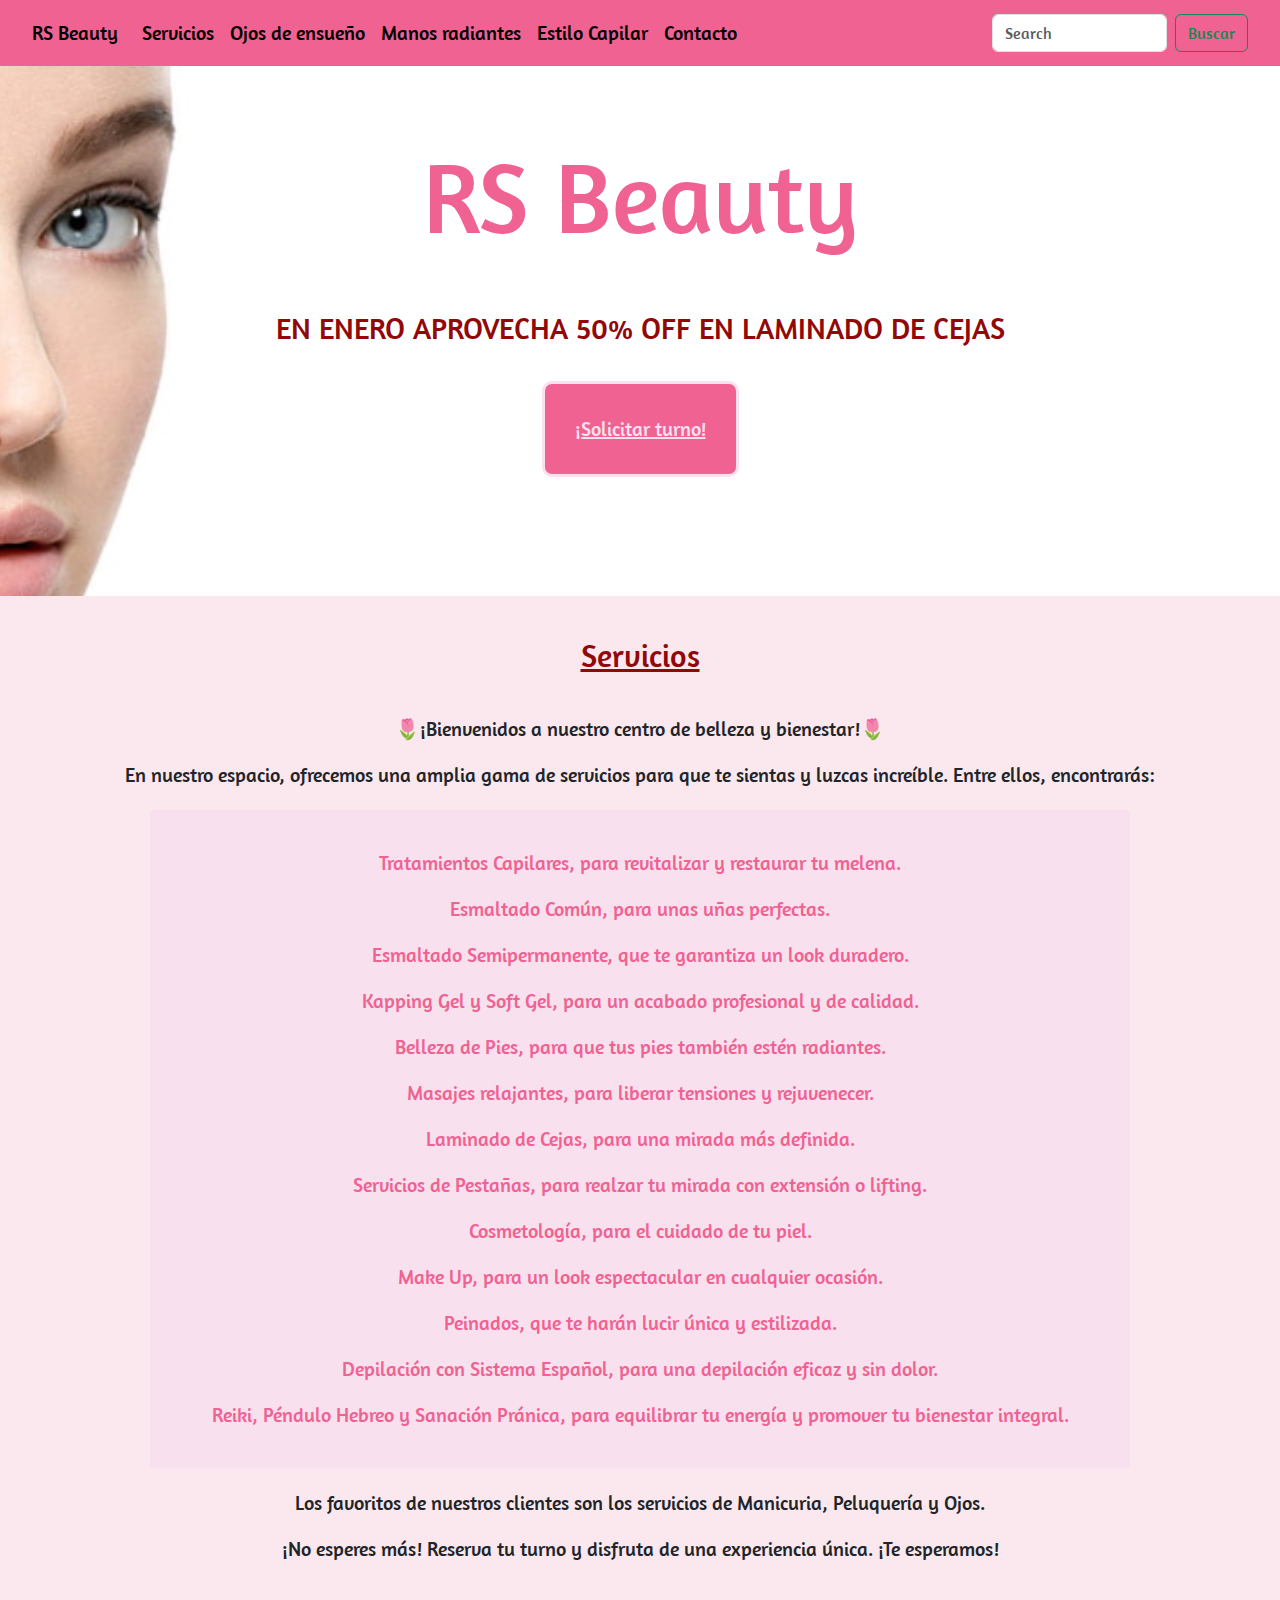
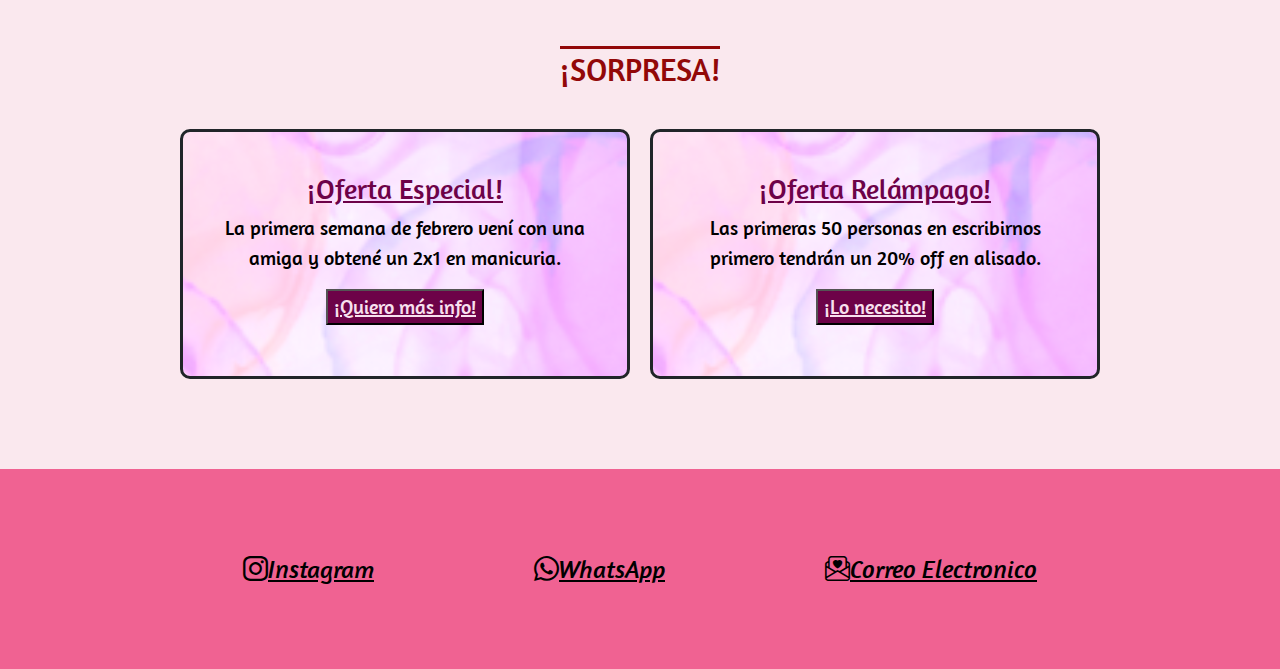
<file: pages/servicios.html>
<!doctype html>
<html lang="en">
  <head>
    <meta charset="utf-8">
    <meta name="viewport" content="width=device-width, initial-scale=1">
    <meta name="description" content="Descubre nuestros servicios de estética y bienestar: tratamientos capilares, esmaltado común y semipermanente, kapping gel, belleza de pies, masajes relajantes, laminado de cejas, extensiones y lifting de pestañas, cosmetología, make up, peinados, depilación sin dolor y terapias energéticas como Reiki y Sanación Pránica. ¡Todo para tu belleza y bienestar integral!">
    <meta name="keywords" content="tratamientos, capilares, esculpidas, uñas, esmaltado semipermanente, kapping, gel, soft gel, belleza, pies, masajes, relajantes, reiki, terapia, energia, laminado, cejas, extensiones, pestañas, lifting, depilación, definitiva, depilación, cera, maquillaje, cosmética, cuidado, piel, peinados, sanación"> 
    <title>RS Beauty</title>
    <link href="https://cdn.jsdelivr.net/npm/bootstrap@5.3.3/dist/css/bootstrap.min.css" rel="stylesheet" integrity="sha384-QWTKZyjpPEjISv5WaRU9OFeRpok6YctnYmDr5pNlyT2bRjXh0JMhjY6hW+ALEwIH" crossorigin="anonymous">
    <link rel="stylesheet" href="../css/estilos.css">
    <link rel="icon" type="image/x-icon" href="../img/favicon.png">
  </head>

  <body>
    <header> <!--ENCABEZADO-->
          <nav class="navbar navbar-expand-lg"><!-- BARRA DE NAVEGACION-->
            <div class="container-fluid">
              <a class="navbar-brand" href="../index.html">RS Beauty</a>
              <button class="navbar-toggler" type="button" data-bs-toggle="collapse" data-bs-target="#navbarSupportedContent" aria-controls="navbarSupportedContent" aria-expanded="false" aria-label="Toggle navigation">
                <span class="navbar-toggler-icon"></span>
              </button>
              <div class="collapse navbar-collapse" id="navbarSupportedContent">
                <ul class="navbar-nav me-auto mb-2 mb-lg-0">
                  <li class="nav-item">
                    <a class="nav-link" href="./servicios.html">Servicios</a>
                  </li>
                  <li class="nav-item">
                    <a class="nav-link" href="./ojos.html">Ojos de ensueño</a>
                  </li>
                  <li class="nav-item">
                    <a class="nav-link" href="./manicuria.html">Manos radiantes</a>
                  </li>
                  </li>
                  <li class="nav-item">
                    <a class="nav-link" href="./peluqueria.html">Estilo Capilar</a>
                  </li>
                  <li class="nav-item">
                    <a class="nav-link" href="#contacto">Contacto</a>
                  </li>
                </ul>
                <form class="d-flex" role="search">
                  <input class="form-control me-2" type="search" placeholder="Search" aria-label="Search">
                  <button class="btn btn-outline-success" type="submit">Buscar</button>
                </form>
              </div>
            </div>
          </nav>
    </header>


    <main> <!-- CONTENIDO PRINCIPAL -->
      <section class="hero"> <!-- SECCION DE CONTENIDO -->
          <h1>RS Beauty</h1>
          <p>EN ENERO APROVECHA 50% OFF EN LAMINADO DE CEJAS</p>
          <button type="button" class="boton"><a href="https://wa.me/1121565557" target="_blank">¡Solicitar turno!</a></button>
      </section>
  
      <div class="servicios">
          <section> <!-- SECCION DE SERVICIOS -->
              <h2>Servicios</h2>
              <p>🌷¡Bienvenidos a nuestro centro de belleza y bienestar!🌷</p>
              <p>En nuestro espacio, ofrecemos una amplia gama de servicios para que te sientas y luzcas increíble. Entre ellos, encontrarás:</p>
              <ul>
                  <li>Tratamientos Capilares, para revitalizar y restaurar tu melena.</li>
                  <li>Esmaltado Común, para unas uñas perfectas.</li>
                  <li>Esmaltado Semipermanente, que te garantiza un look duradero.</li>
                  <li>Kapping Gel y Soft Gel, para un acabado profesional y de calidad.</li>
                  <li>Belleza de Pies, para que tus pies también estén radiantes.</li>
                  <li>Masajes relajantes, para liberar tensiones y rejuvenecer.</li>
                  <li>Laminado de Cejas, para una mirada más definida.</li>
                  <li>Servicios de Pestañas, para realzar tu mirada con extensión o lifting.</li>
                  <li>Cosmetología, para el cuidado de tu piel.</li>
                  <li>Make Up, para un look espectacular en cualquier ocasión.</li>
                  <li>Peinados, que te harán lucir única y estilizada.</li>
                  <li>Depilación con Sistema Español, para una depilación eficaz y sin dolor.</li>
                  <li>Reiki, Péndulo Hebreo y Sanación Pránica, para equilibrar tu energía y promover tu bienestar integral.</li>
              </ul>
          </section>
  
          <section>  <!-- SECCION DE RECOMENDACIONES -->
              <p>Los favoritos de nuestros clientes son los servicios de Manicuria, Peluquería y Ojos.</p>
              <p>¡No esperes más! Reserva tu turno y disfruta de una experiencia única. ¡Te esperamos!</p>
          </section>
      </div>
  </main>
  

    <aside> <!-- PROMOCION -->
      <section>
        <h2>¡SORPRESA!</h2>
      </section>
    
      <section class="aside-container">
        <div class="aside-promo1">
          <h3>¡Oferta Especial!</h3>
          <p>La primera semana de febrero vení con una amiga y obtené un 2x1 en manicuria.</p>
          <button type="button" class="asideboton">
            <a href="https://wa.me/1121565557" target="_blank">¡Quiero más info!</a>
          </button>
        </div>
    
        <div class="aside-promo2">
          <h3>¡Oferta Relámpago!</h3>
          <p>Las primeras 50 personas en escribirnos primero tendrán un 20% off en alisado.</p>
          <button type="button" class="asideboton">
            <a href="https://wa.me/1121565557" target="_blank">¡Lo necesito!</a>
          </button>
        </div>
      </section>
    </aside>
    

    <footer id="contacto"> <!--PIE DE PAGINA-->
      <a href="https://www.instagram.com/rsbeautyok/" target="_blank"><i class="bi bi-instagram">Instagram</i></a>
      <a href="https://wa.me/1121565557" target="_blank"><i class="bi bi-whatsapp">WhatsApp</i></a> 
      <a href="mailto: brendanantes1@gmail.com" target="_blank"><i class="bi bi-envelope-paper-heart">Correo Electronico</i></a> 
    </footer>

    <script src="https://cdn.jsdelivr.net/npm/bootstrap@5.3.3/dist/js/bootstrap.bundle.min.js" integrity="sha384-YvpcrYf0tY3lHB60NNkmXc5s9fDVZLESaAA55NDzOxhy9GkcIdslK1eN7N6jIeHz" crossorigin="anonymous"></script>
  </body>
</html>
</file>
<file: css/estilos.css>
@charset "UTF-8";
@import url("https://fonts.googleapis.com/css2?family=Amaranth:ital,wght@0,400;0,700;1,400;1,700&family=Amita:wght@400;700&family=Caveat:wght@400..700&family=Edu+AU+VIC+WA+NT+Pre:wght@400..700&family=Gantari:ital,wght@0,100..900;1,100..900&family=Julius+Sans+One&family=Overpass:ital,wght@0,100..900;1,100..900&family=Parkinsans:wght@300..800&family=Playwrite+CU:wght@100..400&family=Playwrite+IT+Moderna:wght@100..400&family=Playwrite+IT+Trad:wght@100..400&family=Poiret+One&family=Saira+Condensed:wght@100;200;300;400;500;600;700;800;900&family=Titillium+Web:ital,wght@0,200;0,300;0,400;0,600;0,700;0,900;1,200;1,300;1,400;1,600;1,700&display=swap");
@import url("https://cdn.jsdelivr.net/npm/bootstrap-icons@1.11.3/font/bootstrap-icons.min.css");
main .datosimportantes .datosimportantes-container {
  display: flex;
  justify-content: center;
  align-items: center;
}

body {
  background-color: rgba(250, 232, 238, 0.9843137255);
  font-family: "Amaranth", serif;
  font-size: 20px;
  margin: 0;
  padding: 0;
}

header {
  background-color: #f06292;
}
header .navbar {
  background-color: #f06292;
  padding: 10px 20px;
  display: flex;
  justify-content: space-between;
  align-items: center;
}
header .navbar .container-fluid div ul {
  list-style: none;
}
header .navbar .container-fluid div ul li a {
  text-decoration: none;
  color: rgb(0, 0, 0);
}
header .navbar .container-fluid div ul li a:hover {
  color: rgb(146, 8, 8);
}
header .navbar .container-fluid div form input {
  color: rgb(146, 8, 8);
}
header .navbar .container-fluid div form button:hover {
  background-color: rgb(146, 8, 8);
}

main {
  background-color: rgba(250, 232, 238, 0.9843137255);
}
main .hero {
  text-align: center;
  width: 100%;
  height: 530px;
  background-image: url(../img/hero.png);
  background-repeat: no-repeat;
  background-size: cover;
  background-position: center;
  background-attachment: fixed;
  padding: 50px;
  margin: 0;
}
main .hero h1 {
  color: #f06292;
  justify-content: end;
  padding: 20px;
  margin: 0;
  font-size: 100px;
}
main .hero p {
  color: rgb(146, 8, 8);
  padding: 30px;
  margin: 0;
  font-size: 30px;
}
main .hero p .animate__animated.animate__bounce {
  --animate-duration: 2s;
}
main .hero p :root {
  --animate-duration: 800ms;
  --animate-delay: 0.9s;
}
main .hero button {
  background-color: #f06292;
  border-radius: 10px;
  border: solid 3px rgb(248, 224, 238);
  padding: 30px;
  margin: 0;
}
main .hero button a {
  list-style: none;
  color: rgb(248, 224, 238);
}
main .presentacion h2 {
  color: rgb(146, 8, 8);
  text-decoration: underline;
  text-align: center;
  padding: 40px;
  margin: 0;
}
main .presentacion p {
  color: rgb(0, 0, 0);
  text-align: justify;
  padding: 10px 90px;
  margin: 0;
}
main .presentacion .texto {
  text-align: center;
}
main .datosimportantes h2 {
  color: rgb(146, 8, 8);
  text-decoration: overline;
  text-align: center;
  padding: 25px 0 0 0;
  margin: 0;
}
main .datosimportantes .datosimportantes-container {
  display: flex;
  justify-content: space-around;
  flex-wrap: wrap;
  gap: 20px;
}
main .datosimportantes .datosimportantes-container .card {
  text-align: center;
  padding: 10px 10px;
  margin: 30px 50px;
  width: 500px;
  height: 500px;
}
main .datosimportantes .datosimportantes-container .card .card-body h3 {
  color: rgb(146, 8, 8);
}
main .datosimportantes .datosimportantes-container .card .card-body iframe {
  border: 0;
  width: 100%;
  height: 400px;
}
main .datosimportantes .datosimportantes-container .card .card-body img {
  border: 0;
  width: 100%;
  height: 300px;
}
main .servicios section h2 {
  color: rgb(146, 8, 8);
  text-decoration: underline;
  text-align: center;
  padding: 40px;
  margin: 0;
}
main .servicios section p {
  text-align: center;
}
main .servicios section ul {
  background-color: rgb(248, 224, 238);
  padding: 30px;
  margin: 20px 150px;
}
main .servicios section ul li {
  color: #f06292;
  text-align: center;
  list-style: none;
  padding: 8px;
  margin: 0;
}
main .servicios section ul li:hover {
  color: rgb(146, 8, 8);
}
main .disenosunas div h2 {
  color: rgb(146, 8, 8);
  text-decoration: underline;
  text-align: center;
  padding: 30px;
  margin: 0;
}
main .disenosunas .container div .justificado {
  text-align: center;
}
main .disenosunas .container div div .carousel-inner .carousel-item img {
  display: block;
  margin-left: auto;
  margin-right: auto;
  width: 50%;
}
main .disenosunas .manos {
  text-align: center;
  padding: 20px 100px;
  margin: 0;
}
main .disenopelo section h2 {
  color: rgb(146, 8, 8);
  text-decoration: underline;
  text-align: center;
  padding: 40px;
  margin: 0;
}
main .disenopelo .pelo {
  text-align: center;
  background-color: rgb(248, 224, 238);
  padding: 30px;
  margin: 20px 150px;
}
main .disenopelo .pelo div h3 {
  color: rgb(146, 8, 8);
  text-align: center;
  text-decoration: underline;
  font-size: 30px;
  padding: 20px;
  margin: 0;
}
main .disenopelo .pelo .container #carouselAlisados .carousel-inner .carousel-item img {
  display: block;
  margin-left: auto;
  margin-right: auto;
  width: 50%;
}
main .disenopelo .pelo .container #carouselPeinados .carousel-inner .carousel-item img {
  display: block;
  margin-left: auto;
  margin-right: auto;
  width: 50%;
}
main .disenoojos section h2 {
  color: rgb(146, 8, 8);
  text-decoration: underline;
  text-align: center;
  padding: 40px;
  margin: 0;
}
main .disenoojos .pestañas {
  background-color: rgb(248, 224, 238);
  padding: 30px;
  margin: 20px 150px;
}
main .disenoojos .pestañas h3 {
  color: rgb(146, 8, 8);
  text-align: center;
  text-decoration: underline;
  font-size: 30px;
  padding: 20px;
  margin: 0;
}
main .disenoojos .pestañas .container section div p {
  text-align: center;
  padding: 0;
  margin: 20px;
}
main .disenoojos .pestañas .container section div div .carousel-inner .carousel-item img {
  display: block;
  margin-left: auto;
  margin-right: auto;
  width: 50%;
}
main .disenoojos .cejas {
  background-color: rgb(248, 224, 238);
  padding: 30px;
  margin: 20px 150px;
}
main .disenoojos .cejas h3 {
  color: rgb(146, 8, 8);
  text-align: center;
  text-decoration: underline;
  font-size: 30px;
  padding: 20px;
  margin: 0;
}
main .disenoojos .cejas .container section div div .carousel-inner .carousel-item img {
  display: block;
  margin-left: auto;
  margin-right: auto;
  width: 50%;
}
main .disenoojos .cejas .container section div p {
  text-align: center;
  padding: 0;
  margin: 20px;
}

aside {
  background-color: rgba(250, 232, 238, 0.9843137255);
  padding: 50px;
  margin: 0;
}
aside section h2 {
  color: rgb(146, 8, 8);
  text-decoration: overline;
  text-align: center;
  padding: 20px 0 0 0;
  margin: 0;
}
aside .aside-container {
  display: flex;
  justify-content: center;
  align-items: center;
  padding: 0;
  margin: 30px;
}
aside .aside-container .aside-promo1, aside .aside-container .aside-promo2 {
  background-image: url(/img/aside.png);
  border: 3px solid;
  border-radius: 10px;
  width: 450px;
  height: 250px;
  text-align: center;
  padding: 40px;
  margin: 10px;
}
aside .aside-container .aside-promo1 h3, aside .aside-container .aside-promo2 h3 {
  color: rgb(109, 2, 72);
  text-decoration: underline;
}
aside .aside-container .aside-promo1 p, aside .aside-container .aside-promo2 p {
  color: rgb(0, 0, 0);
}
aside .aside-container .aside-promo1 .asideboton, aside .aside-container .aside-promo2 .asideboton {
  background-color: rgb(109, 2, 72);
}
aside .aside-container .aside-promo1 .asideboton a, aside .aside-container .aside-promo2 .asideboton a {
  list-style: none;
  color: rgb(248, 224, 238);
}

footer {
  background-color: #f06292;
  width: 100%;
  height: 200px;
  display: flex;
  justify-content: center;
  align-items: center;
}
footer a {
  color: rgb(0, 0, 0);
  text-align: center;
  padding: 80px;
  margin: 0;
  font-size: 25px;
}

@media screen and (max-width: 700px) {
  main .hero {
    background-image: url(../img/hero2.jpg);
    height: auto;
  }
  main .hero p {
    color: rgb(146, 8, 8);
    padding: 15px;
    margin: 0;
  }
  main .datosimportantes .datosimportantes-container {
    display: block;
    align-items: center;
    justify-content: center;
  }
  main .datosimportantes .datosimportantes-container .card {
    padding: 0;
    margin: 20px auto;
    max-width: 100%;
  }
  main .datosimportantes .datosimportantes-container .card .card-body p {
    font-size: 20px;
  }
  main .servicios section ul {
    display: block;
    align-items: center;
    justify-content: center;
    max-width: 80%;
    padding: 0;
    margin: 20px auto;
  }
  main .disenoojos .pestañas,
  main .disenoojos .cejas {
    width: 100%;
    padding: 30px;
    margin: 20px 10px;
  }
  main .disenosunas .manos {
    width: 100%;
    padding: 10px;
    margin: 0;
  }
  main .disenopelo .pelo {
    width: 100%;
    padding: 30px;
    margin: 20px 10px;
  }
  aside .aside-container {
    display: block;
    justify-content: center;
    align-items: center;
    padding: 0;
    margin: 0 auto;
  }
  aside .aside-promo1, aside .aside-promo2 {
    width: 100%;
    height: auto;
    padding: 0;
    margin: 10px 0;
  }
  aside .aside-promo1 img,
  aside .aside-promo2 img {
    width: 100%;
    height: auto;
    object-fit: cover;
    border-radius: 10px;
  }
  aside .aside-promo1 h3,
  aside .aside-promo2 h3 {
    font-size: 30px;
    margin-top: 10px;
  }
  aside .asideboton {
    background-color: rgb(187, 110, 250);
  }
  aside .asideboton a {
    list-style: none;
    color: aliceblue;
    padding: 10px 20px;
    margin: 0;
  }
}
@media screen and (max-width: 600px) {
  main .hero {
    width: 100%;
  }
  main .hero h1 {
    font-size: 50px;
    padding: 5px;
    margin: 0;
  }
  main .hero .boton {
    border-radius: 5px;
    border: solid 1px rgb(146, 8, 8);
    padding: 15px;
    margin: 0;
  }
  main .servicios h2 {
    padding: 20px;
    margin: 0;
  }
  main .servicios ul {
    padding: 20px;
    margin: 15px 50px;
  }
  main .servicios ul li {
    padding: 10px;
    margin: 0;
  }
  aside .aside-container {
    display: block;
    justify-content: center;
    align-items: center;
  }
  aside .aside-promo1, aside .aside-promo2 {
    width: 100%;
    height: auto;
    padding: 0;
    margin: 10px;
  }
  aside .aside-promo1 img,
  aside .aside-promo2 img {
    max-width: 100%;
    height: auto;
    object-fit: cover;
  }
  aside .aside-promo1 h3,
  aside .aside-promo2 h3 {
    font-size: 20px;
    margin-top: 5px;
  }
  footer {
    display: block;
    width: auto;
  }
  footer a {
    display: block;
    text-align: center;
    padding: 10px;
    margin: 10px;
  }
}
@media screen and (max-width: 400px) {
  main .hero h1 {
    font-size: 45px;
  }
  main .hero p {
    font-size: 25px;
  }
  main .presentacion p {
    padding: 10px;
    margin: 0;
    font-size: 20px;
    text-align: center;
  }
  aside .aside-promo1, aside .aside-promo2 {
    padding: 0;
    margin: 0;
    max-width: 100%;
    height: auto;
  }
  aside .aside-promo1 p, aside .aside-promo2 p {
    font-size: 15px;
    padding: 0;
    margin: 0;
  }
  aside .aside-promo1, aside .aside-promo2 .asideboton {
    padding: 0;
    margin: 0;
  }
  aside .aside-promo1 a, aside .aside-promo2 .asideboton a {
    list-style: none;
    color: rgb(248, 224, 238);
    padding: 0;
    margin: 0;
    font-size: 15px;
  }
}

/*# sourceMappingURL=estilos.css.map */
</file>
